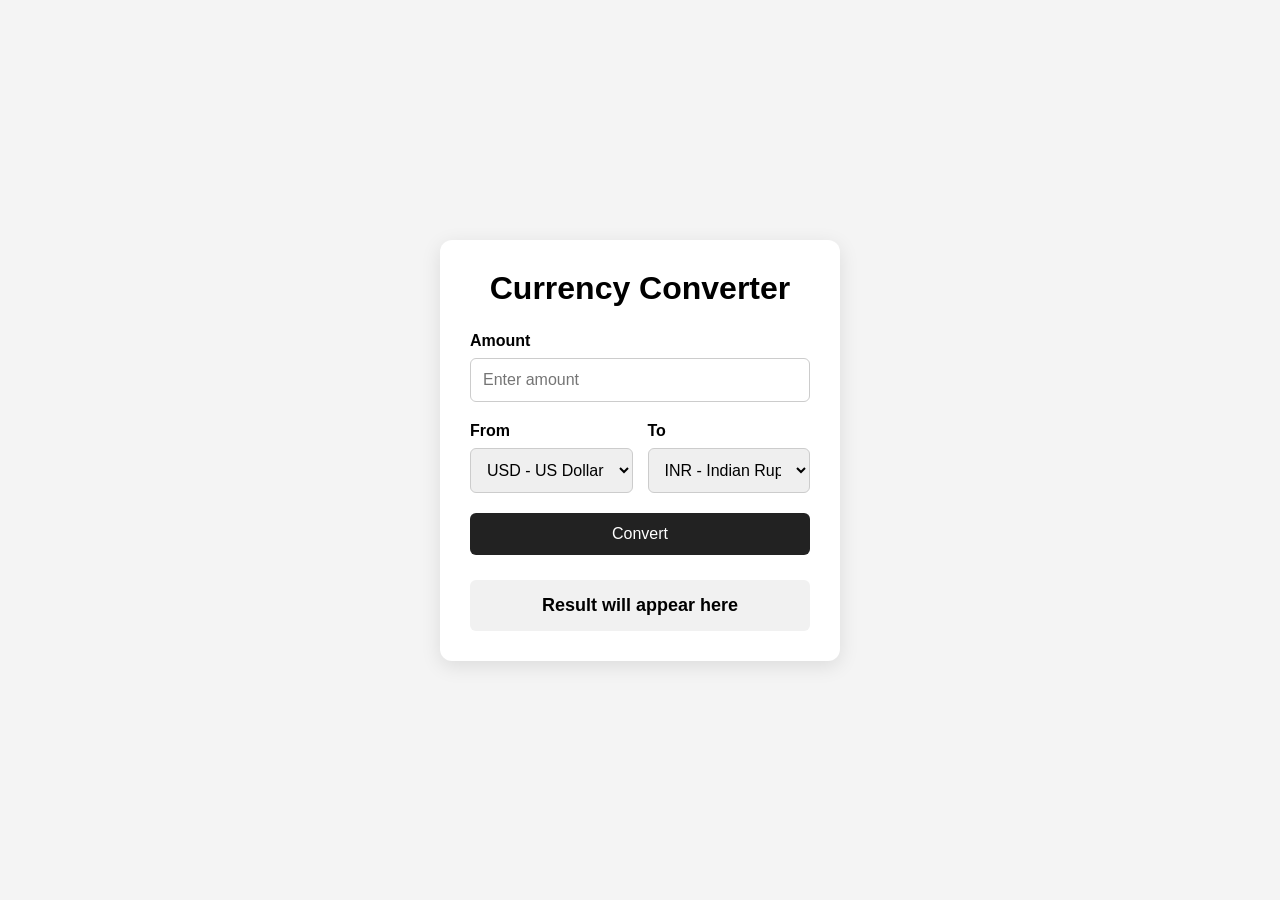
<file: Asynchronus_Javascript/Currency_convertor/index.html>
<!DOCTYPE html>
<html lang="en">
<head>
    <meta charset="UTF-8">
    <meta name="viewport" content="width=device-width, initial-scale=1.0">
    <title>Currency Converter</title>
    <link rel="stylesheet" href="style.css">
</head>
<body>

    <div class="container">

        <h1>Currency Converter</h1>

        <div class="form-group">
            <label for="amount">Amount</label>
            <input type="number" id="amount" placeholder="Enter amount">
        </div>

        <div class="currency-row">

            <div class="form-group">
                <label for="fromCurrency">From</label>

                <select id="fromCurrency">
                    <option value="USD">USD - US Dollar</option>
                    <option value="INR">INR - Indian Rupee</option>
                    <option value="EUR">EUR - Euro</option>
                    <option value="GBP">GBP - British Pound</option>
                    <option value="JPY">JPY - Japanese Yen</option>
                </select>
            </div>

            <div class="form-group">
                <label for="toCurrency">To</label>

                <select id="toCurrency">
                    <option value="INR">INR - Indian Rupee</option>
                    <option value="USD">USD - US Dollar</option>
                    <option value="EUR">EUR - Euro</option>
                    <option value="GBP">GBP - British Pound</option>
                    <option value="JPY">JPY - Japanese Yen</option>
                </select>
            </div>

        </div>

        <button id="convertBtn">Convert</button>

        <div id="result">
            Result will appear here
        </div>

    </div>

    <script src="script.js"></script>
</body>
</html>
</file>
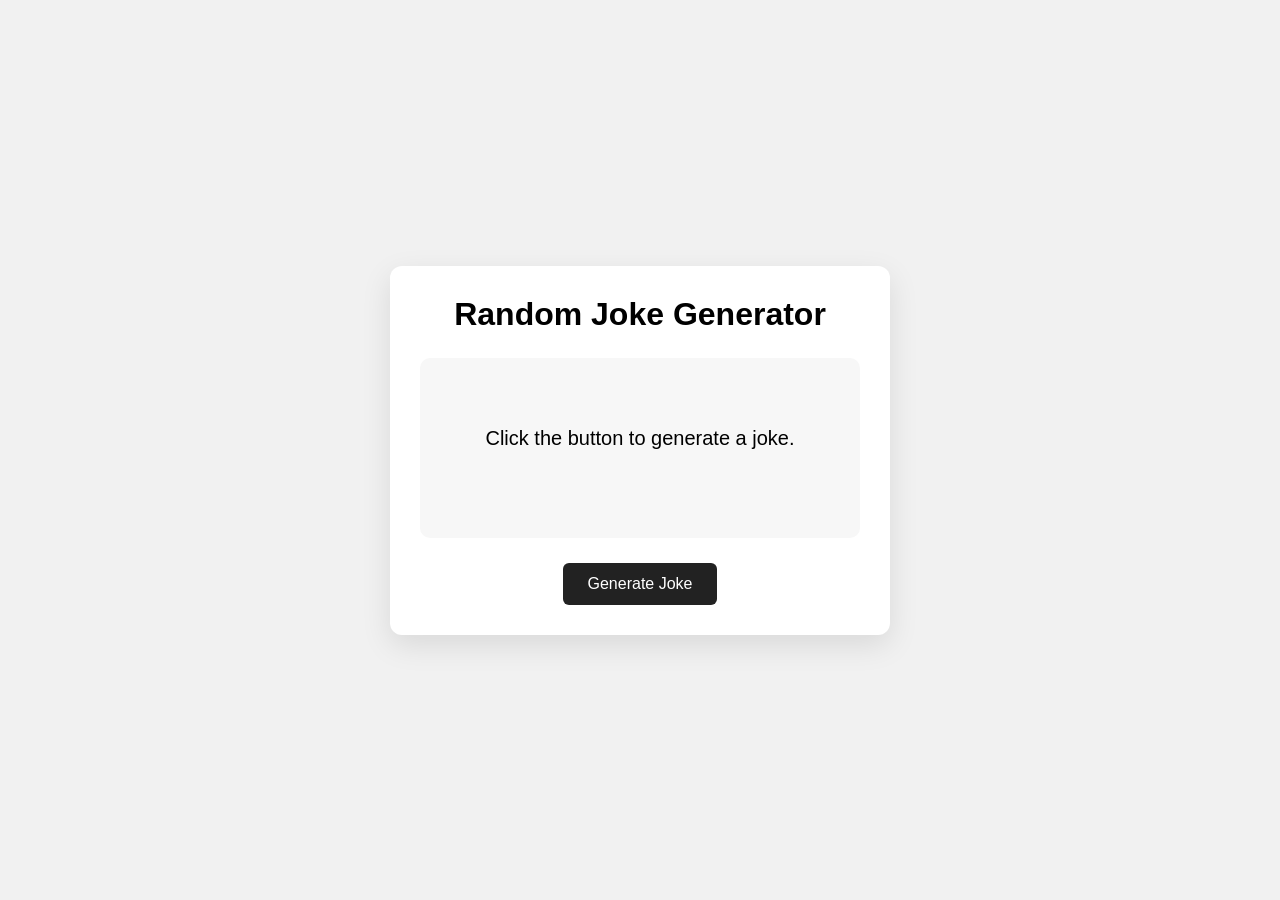
<file: Asynchronus_Javascript/Generate_Joke/index.html>
<!DOCTYPE html>
<html lang="en">

<head>
    <meta charset="UTF-8">
    <meta name="viewport" content="width=device-width, initial-scale=1.0">

    <title>Random Joke Generator</title>

    <link rel="stylesheet" href="style.css">
</head>

<body>

    <div class="container">

        <h1>Random Joke Generator</h1>

        <div class="joke-box">

            <p id="setup">
                Click the button to generate a joke.
            </p>

            <p id="punchline"></p>

        </div>

        <button id="generateBtn">
            Generate Joke
        </button>

    </div>

    <script src="script.js"></script>

</body>

</html>
</file>
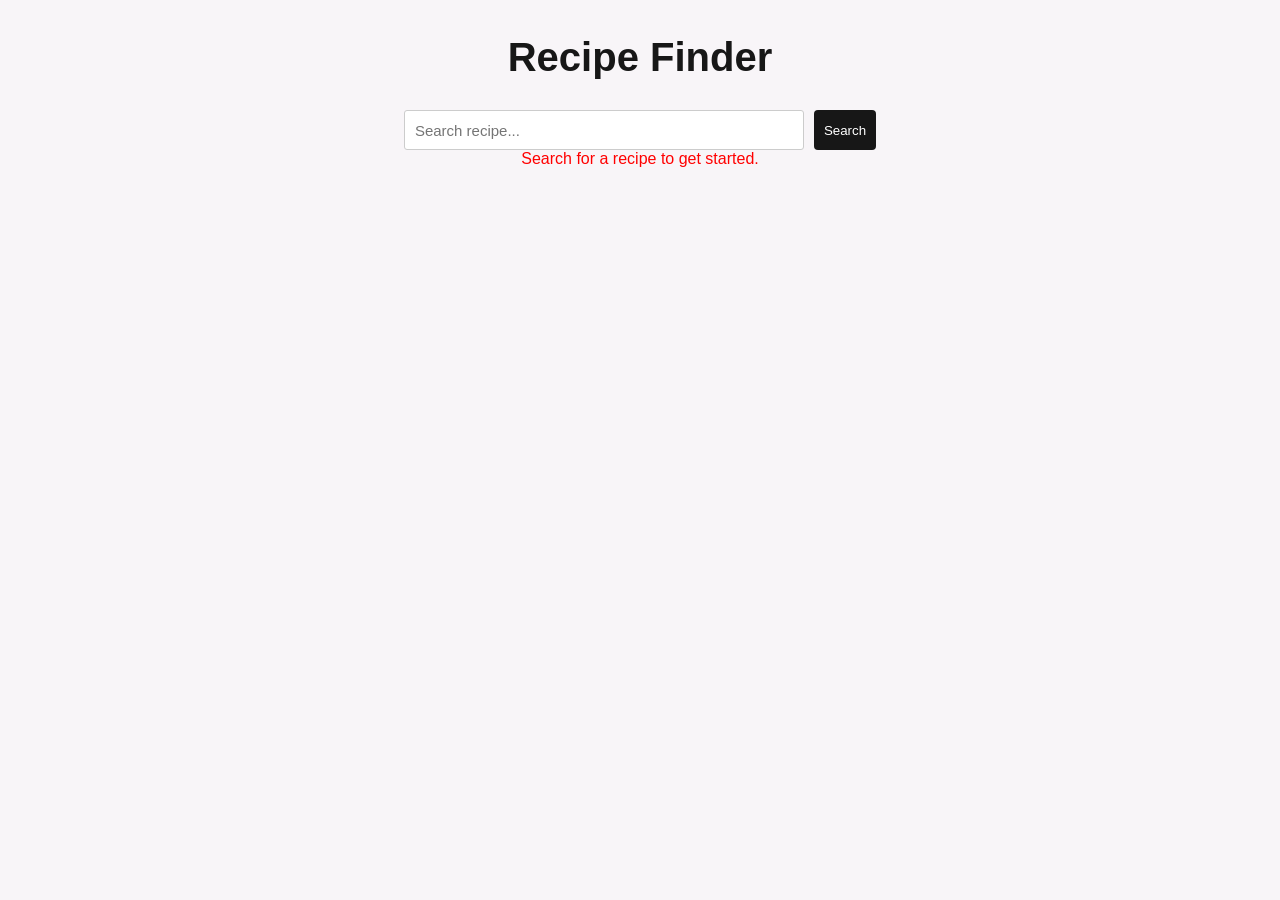
<file: Asynchronus_Javascript/Recipe_Finder/index.html>
<!DOCTYPE html>
<html lang="en">

<head>
    <meta charset="UTF-8">
    <meta name="viewport" content="width=device-width, initial-scale=1.0">
    <title>Recipe Finder</title>
    <link rel="stylesheet" href="style.css">
</head>

<body>
    <main>
        <h1 class="main-heading">Recipe Finder</h1>

        <div class="searchBox">
            <input type="text" id="searchInput" placeholder="Search recipe...">
            <button id="searchBtn">Search</button>
        </div>
        <p id="message"></p>
        <p id="message"></p>
        <div id="recipeContainer" class="recipe-container">
            <div class="cards">
                <img src="https://images.pexels.com/photos/24513338/pexels-photo-24513338.jpeg" alt="">
                <div class="recipeContent">
                    <h2>Pizza</h2>
                    <p>
                        Category:Fast Food
                    </p>
                    <p>
                        Cousine:Italian
                    </p>

                    <button class="view">View Recipe</button>
                </div>
            </div>
            <div class="cards">
                <img src="https://images.pexels.com/photos/24513338/pexels-photo-24513338.jpeg" alt="">
                <div class="recipeContent">
                    <h2>Pizza</h2>
                    <p>
                        Category:Fast Food
                    </p>
                    <p>
                        Cousine:Italian
                    </p>

                    <button class="view">View Recipe</button>
                </div>
            </div>
        </div>
    </main>
    <script src="script.js"></script>
</body>

</html>
</file>
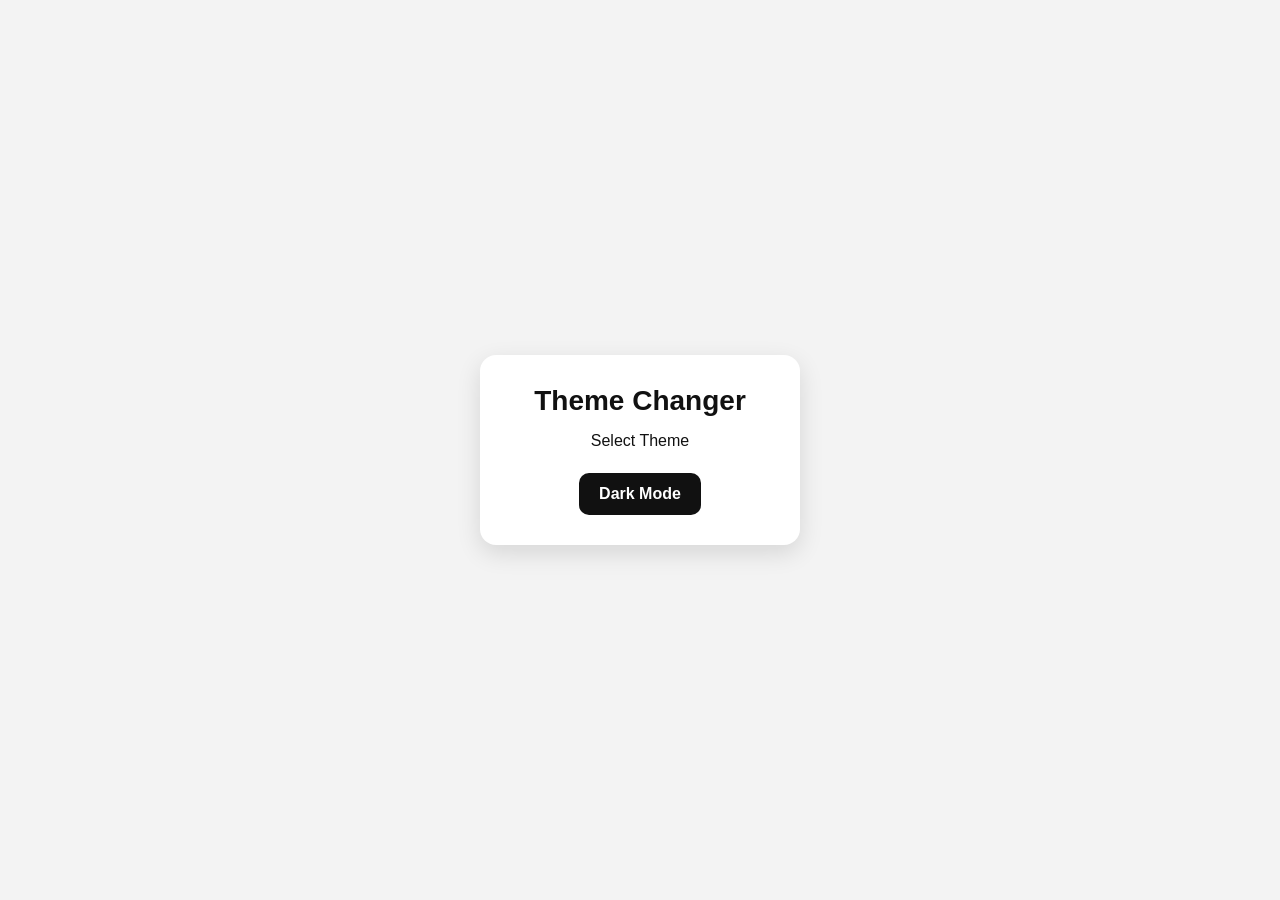
<file: Asynchronus_Javascript/Theme_Changer/index.html>
<!DOCTYPE html>
<html lang="en">
  <head>
    <meta charset="UTF-8" />
    <meta name="viewport" content="width=device-width, initial-scale=1.0" />
    <title>Theme Changer</title>
    <link rel="stylesheet" href="style.css" />
  </head>
  <body>
    <div class="card">
      <h1>Theme Changer</h1>
      <p>Select Theme</p>
      <button id="themeBtn">Dark Mode</button>
    </div>
  </body>
  <script src="script.js"></script>
</html>
</file>
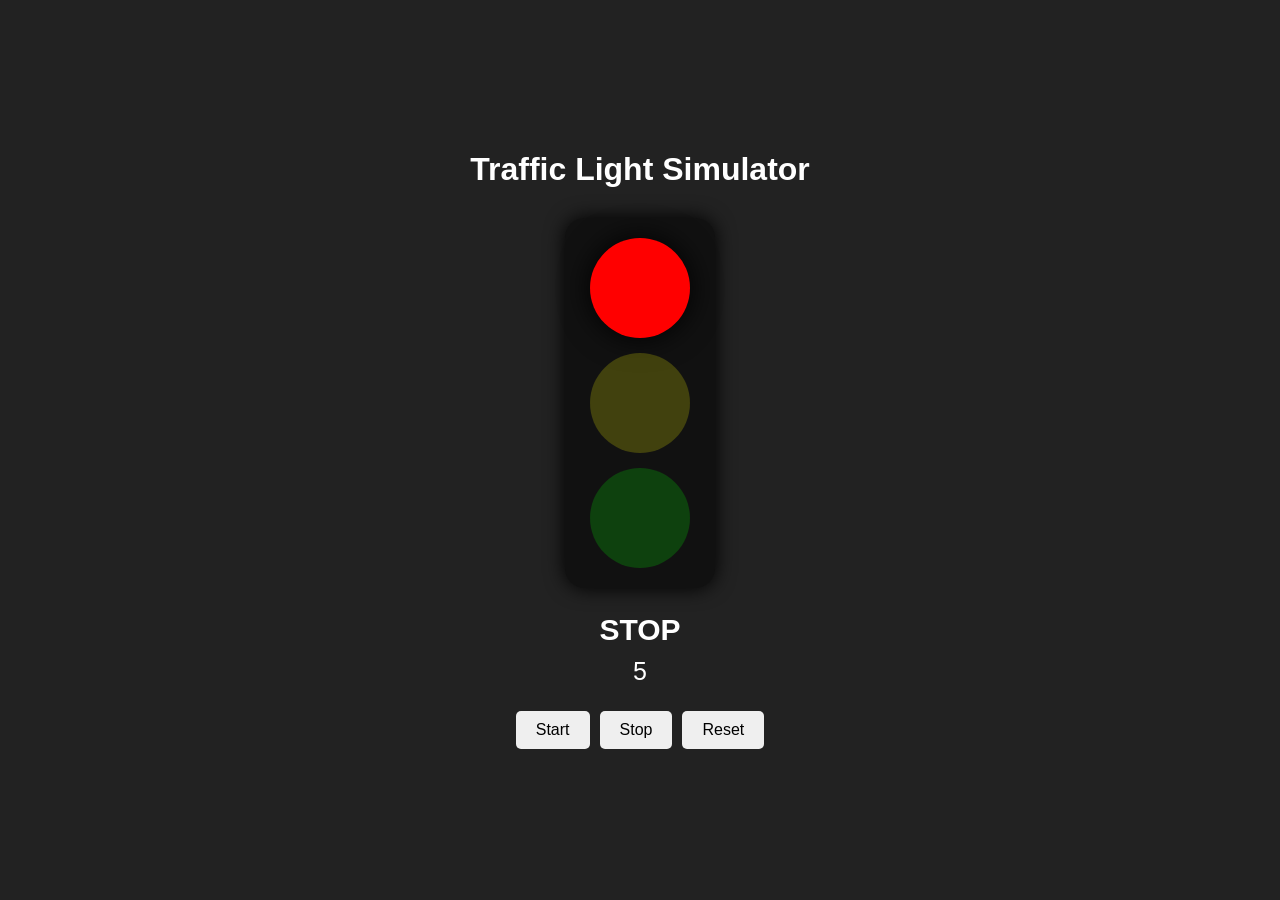
<file: Asynchronus_Javascript/Traffic_Light/index.html>
<!DOCTYPE html>
<html lang="en">
<head>
    <meta charset="UTF-8">
    <meta name="viewport" content="width=device-width, initial-scale=1.0">

    <title>Traffic Light Simulator</title>

    <link rel="stylesheet" href="style.css">
</head>
<body>

    <div class="container">

        <h1>Traffic Light Simulator</h1>

        <div class="traffic-light">

            <div class="light red" id="red"></div>

            <div class="light yellow" id="yellow"></div>

            <div class="light green" id="green"></div>

        </div>

        <div class="status">
            <h2 id="statusText">STOP</h2>
            <p id="timer">5</p>
        </div>

        <div class="buttons">
            <button id="start">Start</button>
            <button id="stop">Stop</button>
            <button id="reset">Reset</button>
        </div>

    </div>

    <script src="script.js"></script>

</body>
</html>
</file>
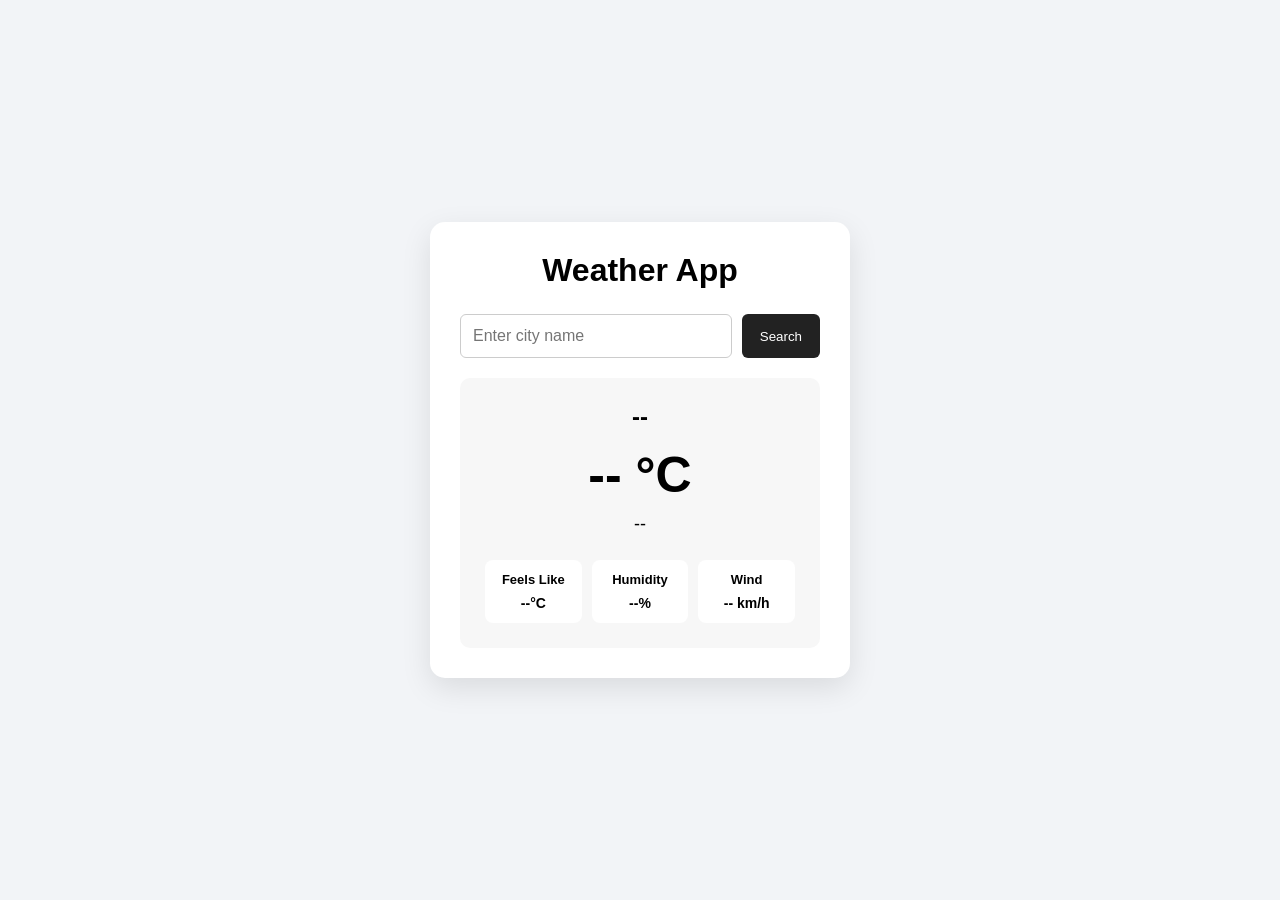
<file: Asynchronus_Javascript/Weather/index.html>
<!DOCTYPE html>
<html lang="en">
<head>
  <meta charset="UTF-8" />
  <meta name="viewport" content="width=device-width, initial-scale=1.0" />

  <title>Weather App</title>

  <link rel="stylesheet" href="style.css" />
  
</head>

<body>

  <div class="container">

    <h1>Weather App</h1>

    <div class="search-box">

      <input
        type="text"
        id="cityInput"
        placeholder="Enter city name"
      />

      <button id="searchBtn">
        Search
      </button>

    </div>

    <div id="loading">
      Loading...
    </div>

    <div id="error"></div>

    <div class="weather-card">

      <h2 id="cityName">
        --
      </h2>

      <div class="temperature">
        <span id="temperature">
          --
        </span>°C
      </div>

      <p id="weatherDescription">
        --
      </p>

      <div class="weather-details">

        <div>
          <h3>Feels Like</h3>
          <p id="feelsLike">
            --°C
          </p>
        </div>

        <div>
          <h3>Humidity</h3>
          <p id="humidity">
            --%
          </p>
        </div>

        <div>
          <h3>Wind</h3>
          <p id="wind">
            -- km/h
          </p>
        </div>

      </div>

    </div>

  </div>

  <script src="script.js"></script>

</body>
</html>
</file>
<file: Asynchronus_Javascript/Currency_convertor/style.css>
* {
    margin: 0;
    padding: 0;
    box-sizing: border-box;
}

body {
    font-family: Arial, sans-serif;
    background: #f4f4f4;

    min-height: 100vh;

    display: flex;
    justify-content: center;
    align-items: center;
}

.container {
    width: 400px;
    background: white;

    padding: 30px;

    border-radius: 12px;

    box-shadow: 0 5px 20px rgba(0, 0, 0, 0.1);
}

h1 {
    text-align: center;
    margin-bottom: 25px;
}

.form-group {
    margin-bottom: 20px;
}

label {
    display: block;
    margin-bottom: 8px;
    font-weight: bold;
}

input,
select {
    width: 100%;
    padding: 12px;

    border: 1px solid #ccc;
    border-radius: 6px;

    font-size: 16px;
}

.currency-row {
    display: flex;
    gap: 15px;
}

.currency-row .form-group {
    flex: 1;
}

button {
    width: 100%;

    padding: 12px;

    border: none;
    border-radius: 6px;

    background: #222;
    color: white;

    font-size: 16px;

    cursor: pointer;
}

button:hover {
    background: #444;
}

#result {
    margin-top: 25px;

    padding: 15px;

    background: #f1f1f1;

    border-radius: 6px;

    text-align: center;

    font-size: 18px;
    font-weight: bold;
}
</file>
<file: Asynchronus_Javascript/Generate_Joke/style.css>
* {
    margin: 0;
    padding: 0;
    box-sizing: border-box;
}

body {
    min-height: 100vh;

    display: flex;
    justify-content: center;
    align-items: center;

    font-family: Arial, sans-serif;

    background: #f1f1f1;
}

.container {
    width: 500px;

    padding: 30px;

    background: white;

    border-radius: 12px;

    box-shadow: 0 10px 30px rgba(0, 0, 0, 0.1);

    text-align: center;
}

h1 {
    margin-bottom: 25px;
}

.joke-box {
    min-height: 180px;

    padding: 25px;

    display: flex;
    flex-direction: column;

    justify-content: center;
    align-items: center;

    background: #f7f7f7;

    border-radius: 10px;

    margin-bottom: 25px;
}

#setup {
    font-size: 20px;

    line-height: 1.5;

    margin-bottom: 20px;
}

#punchline {
    font-size: 18px;

    font-weight: bold;
}

button {
    padding: 12px 25px;

    border: none;

    border-radius: 6px;

    background: #222;

    color: white;

    font-size: 16px;

    cursor: pointer;
}

button:hover {
    background: #444;
}
</file>
<file: Asynchronus_Javascript/Recipe_Finder/style.css>
*{
    margin: 0;
    padding: 0;
    box-sizing: border-box;
}

body {
    font-family: Arial, sans-serif;
    background: #f8f5f8;
    color: #171717;
}

main {
    max-width: 1100px;
    margin: 35px auto;
    padding: 0 20px;
}

h1{
    text-align: center;
    font-size: 40px;
    margin-bottom: 30px;
}

.searchBox{
    display: flex;
    justify-content: center;
    align-items: center;
    gap: 10px;
}

input{
    width: 400px;
    height: 40px;
    padding: 10px;
    font-size: 15px;
    border: 1px solid #ccc;
    border-radius: 3px;
}

#searchBtn{
    height: 40px;
    padding: 10px;
    border-radius: 4px;
    color: white;
    border: none;
    background-color: #171717;
    cursor: pointer;
    transition: transform 0.2s ease;
}

#searchBtn:hover{
    transform: translateY(-1px);
}

#message {
    text-align: center;
    margin-bottom: 20px;
    font-size: 16px;
    color: red;
}

.recipe-container {
    margin-top: 30px;
    display: grid;
    grid-template-columns: repeat(4, 1fr);
    gap: 20px;
}

.cards{
    width: 200px;
    /* background-color: aqua; */
    border-radius: 5px;
    overflow: hidden;
    box-shadow: 0 2px 8px rgba(0, 0, 0, 0.12);
}

.cards img{
    width: 100%;
    height:160px;
    object-fit: cover;
}

.recipeContent{
    padding: 15px;
}

.recipeContent h2{
    margin-bottom: 10px;
}

.recipeContent p{
    margin-bottom: 10px;
    color: #555;
}

.recipeContent button{
    border:1px solid #242124;
    color: black;
    padding: 8px 13px;
    border-radius: 4px;
    cursor: pointer;
    transition: transform 0.2s ease;
}

.recipeContent button:hover{
    transform: translateY(-1px);
    background-color: #242124;
    color: whitesmoke;
}

@media (max-width: 900px) {
    .recipeContainer {
        grid-template-columns: repeat(2, 1fr);
    }
}

@media (max-width: 600px) {
    .recipeContainer {
        grid-template-columns: 1fr;
    }

    #searchInput {
        width: 250px;
    }
}
</file>
<file: Asynchronus_Javascript/Theme_Changer/style.css>
:root {
  --bg: #f3f3f3;
  --card: #ffffff;
  --text: #111111;
  --button: #111111;
  --button-text: #ffffff;
  --shadow: rgba(0, 0, 0, 0.12);
}

body.dark {
  --bg: #111111;
  --card: #1d1d1d;
  --text: #f5f5f5;
  --button: #f5f5f5;
  --button-text: #111111;
  --shadow: rgba(255, 255, 255, 0.08);
}

* {
  box-sizing: border-box;
}

body {
  margin: 0;
  min-height: 100vh;
  display: grid;
  place-items: center;
  font-family: Arial, sans-serif;
  background: var(--bg);
  color: var(--text);
  transition: all 0.3s ease;
}

.card {
  width: 320px;
  padding: 30px 20px;
  background: var(--card);
  border-radius: 16px;
  text-align: center;
  box-shadow: 0 8px 25px var(--shadow);
}

h1 {
  margin: 0 0 12px;
  font-size: 28px;
}

p {
  margin: 0 0 20px;
  line-height: 1.5;
}

button {
  border: none;
  border-radius: 10px;
  padding: 12px 20px;
  background: var(--button);
  color: var(--button-text);
  font-size: 16px;
  font-weight: bold;
  cursor: pointer;
}

button:hover {
  opacity: 0.9;
}
</file>
<file: Asynchronus_Javascript/Traffic_Light/style.css>
* {
    margin: 0;
    padding: 0;
    box-sizing: border-box;
}

body {
    height: 100vh;

    display: flex;
    justify-content: center;
    align-items: center;

    background-color: #222;

    font-family: Arial, sans-serif;
}

.container {
    text-align: center;
}

h1 {
    color: white;
    margin-bottom: 30px;
}

.traffic-light {
    width: 150px;

    padding: 20px;

    margin: auto;

    background-color: #111;

    border-radius: 20px;

    display: flex;
    flex-direction: column;
    gap: 15px;

    box-shadow: 0 0 20px #000;
}

.light {
    width: 100px;
    height: 100px;

    margin: auto;

    border-radius: 50%;

    opacity: 0.2;
}

.red {
    background-color: red;
}

.yellow {
    background-color: yellow;
}

.green {
    background-color: lime;
}

.active {
    opacity: 1;

    box-shadow: 0 0 30px currentColor;
}

.status {
    margin-top: 25px;
}

#statusText {
    color: white;
    font-size: 30px;
}

#timer {
    color: white;
    font-size: 25px;

    margin-top: 10px;
}

.buttons {
    margin-top: 25px;

    display: flex;
    gap: 10px;
    justify-content: center;
}

button {
    padding: 10px 20px;

    border: none;
    border-radius: 5px;

    cursor: pointer;

    font-size: 16px;
}

button:hover {
    transform: scale(1.05);
}
</file>
<file: Asynchronus_Javascript/Weather/style.css>
* {
    margin: 0;
    padding: 0;
    box-sizing: border-box;
}

body {
    font-family: Arial, sans-serif;

    min-height: 100vh;

    display: flex;
    justify-content: center;
    align-items: center;

    background: #f2f4f7;
}

.container {
    width: 420px;

    background: white;

    padding: 30px;

    border-radius: 15px;

    box-shadow: 0 10px 30px rgba(0, 0, 0, 0.1);
}

h1 {
    text-align: center;

    margin-bottom: 25px;
}

.search-box {
    display: flex;

    gap: 10px;

    margin-bottom: 20px;
}

.search-box input {
    flex: 1;

    padding: 12px;

    border: 1px solid #ccc;

    border-radius: 6px;

    font-size: 16px;
}

.search-box button {
    padding: 12px 18px;

    border: none;

    border-radius: 6px;

    background: #222;

    color: white;

    cursor: pointer;
}

.search-box button:hover {
    background: #444;
}

#loading {
    text-align: center;

    margin: 15px 0;

    display: none;
}

#error {
    text-align: center;

    margin: 15px 0;

    display: none;
}

.weather-card {
    text-align: center;

    padding: 25px;

    background: #f7f7f7;

    border-radius: 10px;

    margin-top: 20px;
}

.weather-card h2 {
    margin-bottom: 15px;
}

.temperature {
    font-size: 50px;

    font-weight: bold;

    margin-bottom: 10px;
}

#weatherDescription {
    font-size: 18px;

    margin-bottom: 25px;
}

.weather-details {
    display: flex;

    justify-content: space-between;

    gap: 10px;
}

.weather-details div {
    flex: 1;

    padding: 12px;

    background: white;

    border-radius: 8px;
}

.weather-details h3 {
    font-size: 13px;

    margin-bottom: 8px;
}

.weather-details p {
    font-size: 14px;

    font-weight: bold;
}
</file>
